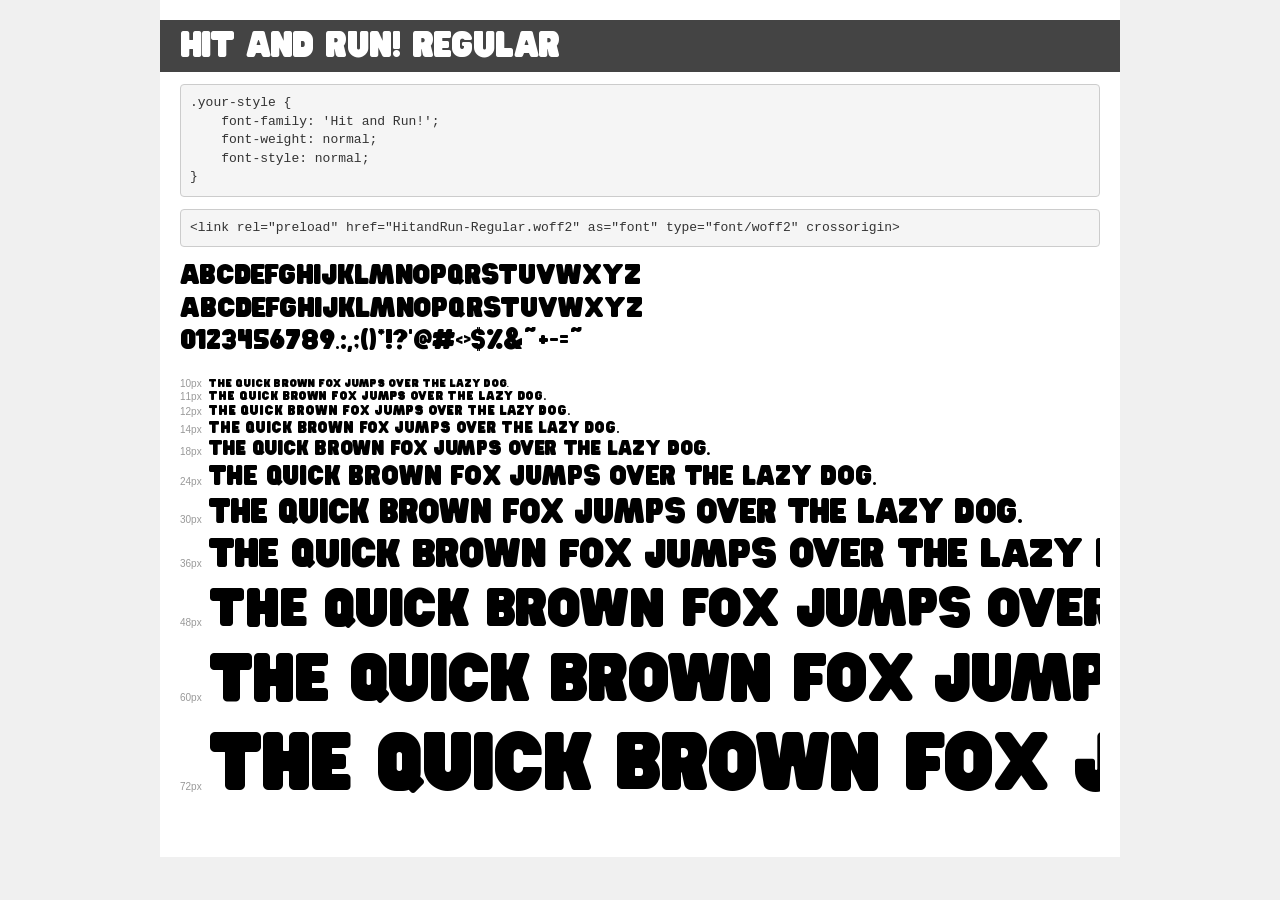
<file: fonts/demo.html>
<!DOCTYPE html>
<html lang="en">
<head>
    <meta charset="utf-8">
    <meta http-equiv="X-UA-Compatible" content="IE=edge">
    <meta name="viewport" content="width=device-width, initial-scale=1">
    <meta name="robots" content="noindex, noarchive">
    <meta name="format-detection" content="telephone=no">
    <title>Transfonter demo</title>
    <link href="stylesheet.css" rel="stylesheet">
    <style>
        /*
        http://meyerweb.com/eric/tools/css/reset/
        v2.0 | 20110126
        License: none (public domain)
        */
        html, body, div, span, applet, object, iframe,
        h1, h2, h3, h4, h5, h6, p, blockquote, pre,
        a, abbr, acronym, address, big, cite, code,
        del, dfn, em, img, ins, kbd, q, s, samp,
        small, strike, strong, sub, sup, tt, var,
        b, u, i, center,
        dl, dt, dd, ol, ul, li,
        fieldset, form, label, legend,
        table, caption, tbody, tfoot, thead, tr, th, td,
        article, aside, canvas, details, embed,
        figure, figcaption, footer, header, hgroup,
        menu, nav, output, ruby, section, summary,
        time, mark, audio, video {
            margin: 0;
            padding: 0;
            border: 0;
            font-size: 100%;
            font: inherit;
            vertical-align: baseline;
        }
        /* HTML5 display-role reset for older browsers */
        article, aside, details, figcaption, figure,
        footer, header, hgroup, menu, nav, section {
            display: block;
        }
        body {
            line-height: 1;
        }
        ol, ul {
            list-style: none;
        }
        blockquote, q {
            quotes: none;
        }
        blockquote:before, blockquote:after,
        q:before, q:after {
            content: '';
            content: none;
        }
        table {
            border-collapse: collapse;
            border-spacing: 0;
        }
        /* demo styles */
        body {
            background: #f0f0f0;
            color: #000;
        }
        .page {
            background: #fff;
            width: 920px;
            margin: 0 auto;
            padding: 20px 20px 0 20px;
            overflow: hidden;
        }
        .font-container {
            overflow-x: auto;
            overflow-y: hidden;
            margin-bottom: 40px;
            line-height: 1.3;
            white-space: nowrap;
            padding-bottom: 5px;
        }
        h1 {
            position: relative;
            background: #444;
            font-size: 32px;
            color: #fff;
            padding: 10px 20px;
            margin: 0 -20px 12px -20px;
        }
        .letters {
            font-size: 25px;
            margin-bottom: 20px;
        }
        .s10:before {
            content: '10px';
        }
        .s11:before {
            content: '11px';
        }
        .s12:before {
            content: '12px';
        }
        .s14:before {
            content: '14px';
        }
        .s18:before {
            content: '18px';
        }
        .s24:before {
            content: '24px';
        }
        .s30:before {
            content: '30px';
        }
        .s36:before {
            content: '36px';
        }
        .s48:before {
            content: '48px';
        }
        .s60:before {
            content: '60px';
        }
        .s72:before {
            content: '72px';
        }
        .s10:before, .s11:before, .s12:before, .s14:before,
        .s18:before, .s24:before, .s30:before, .s36:before,
        .s48:before, .s60:before, .s72:before {
            font-family: Arial, sans-serif;
            font-size: 10px;
            font-weight: normal;
            font-style: normal;
            color: #999;
            padding-right: 6px;
        }
        pre {
            display: block;
            padding: 9px;
            margin: 0 0 12px;
            font-family: Monaco, Menlo, Consolas, "Courier New", monospace;
            font-size: 13px;
            line-height: 1.428571429;
            color: #333;
            font-weight: normal;
            font-style: normal;
            background-color: #f5f5f5;
            border: 1px solid #ccc;
            overflow-x: auto;
            border-radius: 4px;
        }
        /* responsive */
        @media (max-width: 959px) {
            .page {
                width: auto;
                margin: 0;
            }
        }
    </style>
</head>
<body>
<div class="page">
    <div class="demo">
        <h1 style="font-family: 'Hit and Run!'; font-weight: normal; font-style: normal;">Hit and Run! Regular</h1>
        <pre title="Usage">.your-style {
    font-family: 'Hit and Run!';
    font-weight: normal;
    font-style: normal;
}</pre>
        <pre title="Preload (optional)">
&lt;link rel=&quot;preload&quot; href=&quot;HitandRun-Regular.woff2&quot; as=&quot;font&quot; type=&quot;font/woff2&quot; crossorigin&gt;</pre>
        <div class="font-container" style="font-family: 'Hit and Run!'; font-weight: normal; font-style: normal;">
            <p class="letters">
                abcdefghijklmnopqrstuvwxyz<br>
ABCDEFGHIJKLMNOPQRSTUVWXYZ<br>
                0123456789.:,;()*!?'@#&lt;&gt;$%&^+-=~
            </p>
            <p class="s10" style="font-size: 10px;">The quick brown fox jumps over the lazy dog.</p>
            <p class="s11" style="font-size: 11px;">The quick brown fox jumps over the lazy dog.</p>
            <p class="s12" style="font-size: 12px;">The quick brown fox jumps over the lazy dog.</p>
            <p class="s14" style="font-size: 14px;">The quick brown fox jumps over the lazy dog.</p>
            <p class="s18" style="font-size: 18px;">The quick brown fox jumps over the lazy dog.</p>
            <p class="s24" style="font-size: 24px;">The quick brown fox jumps over the lazy dog.</p>
            <p class="s30" style="font-size: 30px;">The quick brown fox jumps over the lazy dog.</p>
            <p class="s36" style="font-size: 36px;">The quick brown fox jumps over the lazy dog.</p>
            <p class="s48" style="font-size: 48px;">The quick brown fox jumps over the lazy dog.</p>
            <p class="s60" style="font-size: 60px;">The quick brown fox jumps over the lazy dog.</p>
            <p class="s72" style="font-size: 72px;">The quick brown fox jumps over the lazy dog.</p>
        </div>
    </div>

</div>
</body>
</html>
</file>
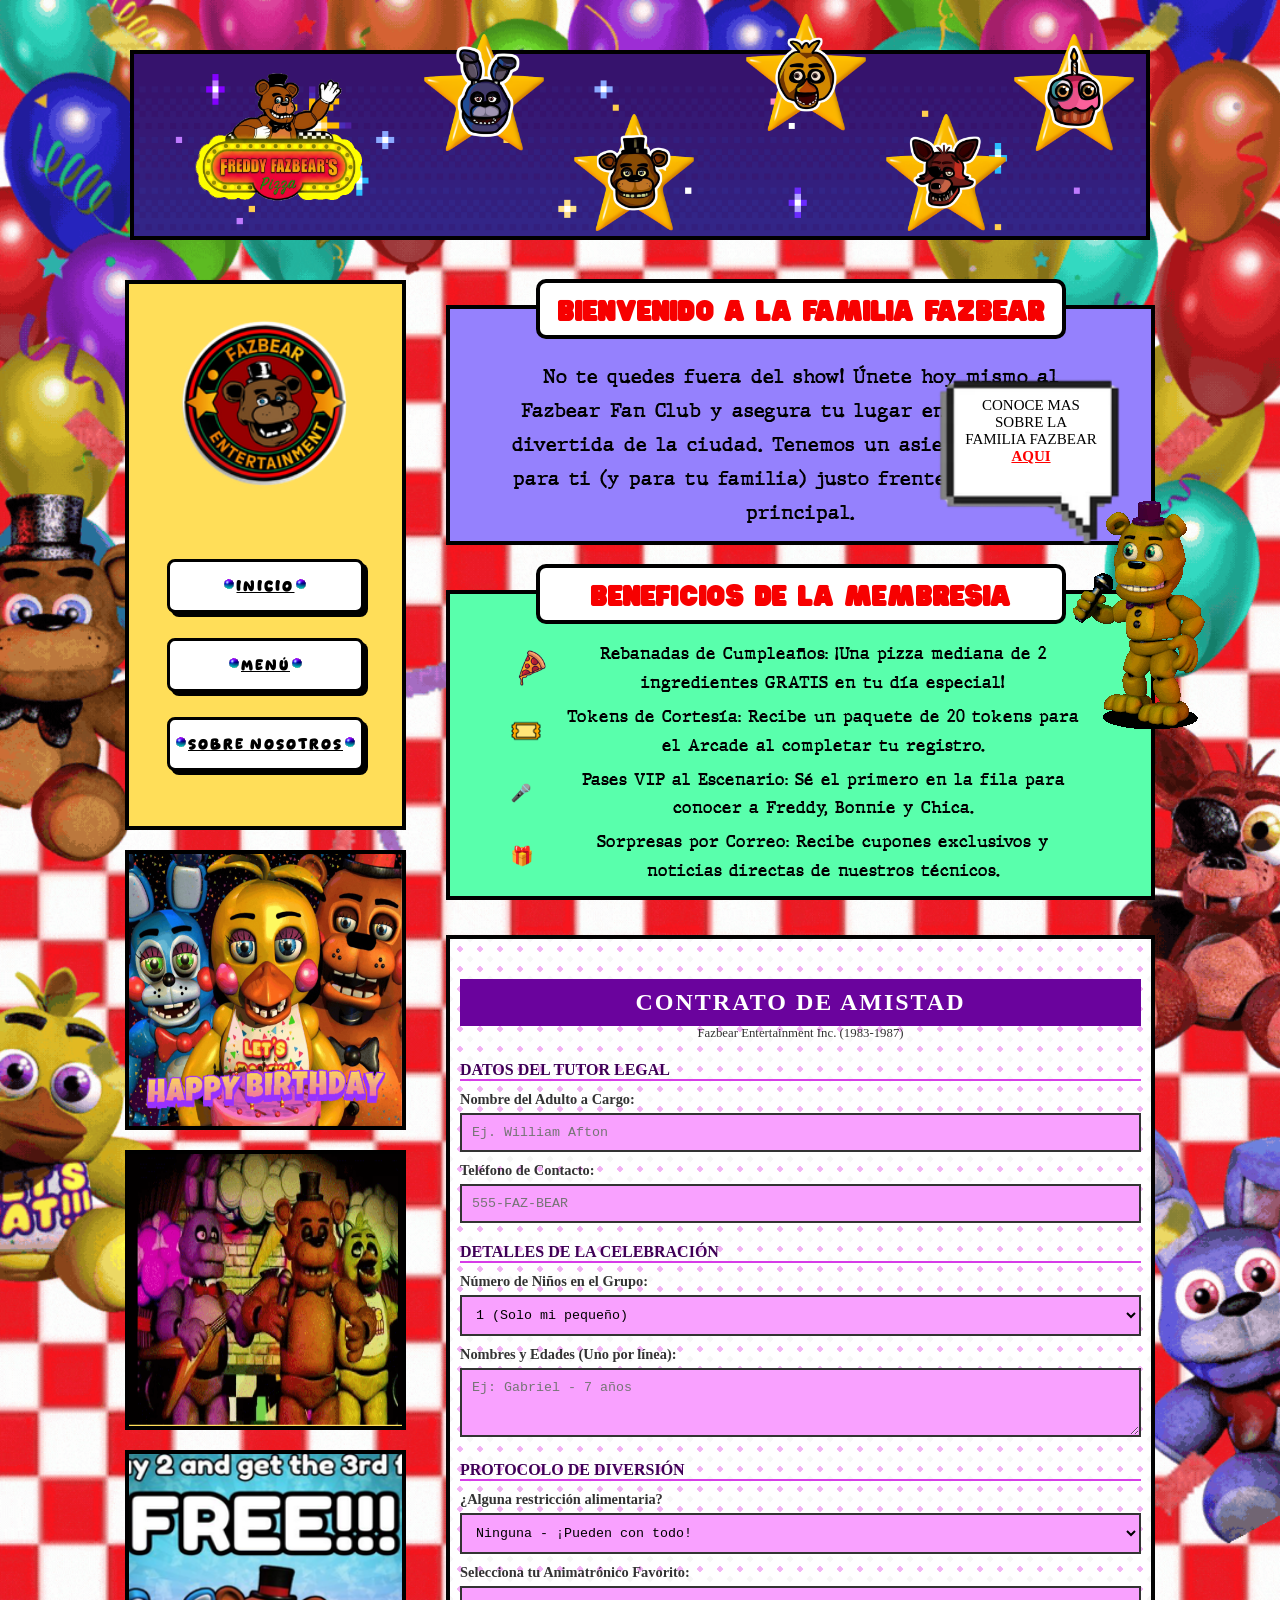
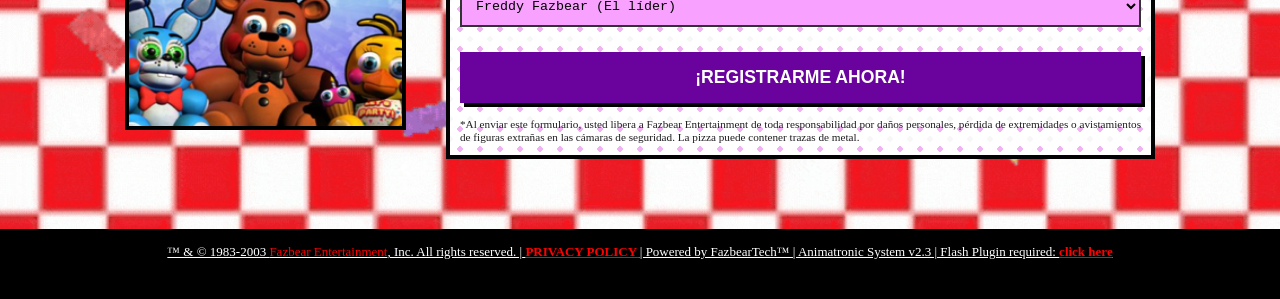
<file: formulario/formulario.html>
<!DOCTYPE html>
<html lang="en">

<head>
    <meta charset="UTF-8">
    <meta name="viewport" contentidth=device-width, initial-scale=1.0">
    <title>Freddy Pizza</title>
    <link rel="stylesheet" href="style/style.css">
    <link rel="shortcut icon" href="../img/Decoration/logo.png" type="image/x-icon">
</head>

<body>

    <div class="container1">

        <header class="encabezado">

            <img src="../img/LogoAnimado.gif" alt="" class="logo">

            <div class="iconos">
                <img src="../img/Decoration/bonny.png" class="bonny">
                <img src="../img/Decoration/freddy.png" class="freddy">
                <img src="../img/Decoration/chica.png" class="chica">
                <img src="../img/Decoration/foxy.png" class="foxy">
                <img src="../img/Decoration/a.png" class="cake">
            </div>


        </header>

    </div>


    <div class="toy">

        <div class="bocadillo">

            <div class="text">
                 <p>CONOCE MAS SOBRE LA FAMILIA FAZBEAR <a href="../sobrenosotros/menu.html">AQUI</a></p>
            </div>

            <img src="../img/Decoration/bocadillo.png" altç="">
        </div>

        <div>
            <img src="../img/Decoration/icon.gif" alt="">
        </div>

    </div>


    <div class="container2">

        <div class="lateral">

            <nav class="nav">

                <div class="logo">

                    <img src="../img/Decoration/logo.png" alt="">

                </div>

                <div class="links">
                    <a href="../index.html"><img src="img/multicolorball.gif">INICIO<img src="img/multicolorball.gif"></a>
                    <a href="../Menu/menu.html"><img src="img/multicolorball.gif">MENÚ<img src="img/multicolorball.gif"></a>
                    <a href="../sobrenosotros/menu.html"><img src="img/multicolorball.gif">SOBRE NOSOTROS<img src="img/multicolorball.gif"></a>
                </div>

            </nav>
           
            <nav class="poster">

                <img src="../formulario/img/happy.gif" alt="">

            </nav>



            <nav class="poster">

                <img src="../formulario/img/giphy.gif" alt="">

            </nav>

            <nav class="poster">

                <img src="../formulario/img/Free.png" alt="">

            </nav>

        </div>

        <div class="lateral2">

            <div class="carta1">
                <div class="legend">
                    <h1>BIENVENIDO A LA FAMILIA FAZBEAR</h1>
                </div>

                <div class="welcome">

                    No te quedes fuera del show! Únete hoy mismo al Fazbear Fan Club y asegura tu
                    lugar en la mesa más divertida de la ciudad. Tenemos un asiento reservado para ti (y para tu
                    familia) justo frente al escenario principal.

                </div>
            </div>

            <div class="carta2">
                <div class="legend">
                    <h1>BENEFICIOS DE LA MEMBRESIA</h1>
                </div>

                <div class="member">
                    <ul>
                        <li class="beneficio1">Rebanadas de Cumpleaños: ¡Una pizza mediana de 2 ingredientes GRATIS en tu día especial!</li>
                        <li class="beneficio2">Tokens de Cortesía: Recibe un paquete de 20 tokens para el Arcade al completar tu registro.</li>
                        <li class="beneficio3">Pases VIP al Escenario: Sé el primero en la fila para conocer a Freddy, Bonnie y Chica.</li>
                        <li class="beneficio4">Sorpresas por Correo: Recibe cupones exclusivos y noticias directas de nuestros técnicos.</li>
                    </ul>
                </div>
            </div>


            <div class="theme">
                <div class="form-container">
                    <h2>CONTRATO DE AMISTAD</h2>
                    <p style="text-align: center; font-size: 0.8em;">Fazbear Entertainment Inc. (1983-1987)</p>

                    <form action="#">
                        <div class="section-title">DATOS DEL TUTOR LEGAL</div>

                        <label for="tutor">Nombre del Adulto a Cargo:</label>
                        <input type="text" id="tutor" name="tutor" placeholder="Ej. William Afton" required>

                        <label for="tel">Teléfono de Contacto:</label>
                        <input type="tel" id="tel" name="tel" placeholder="555-FAZ-BEAR" required>

                        <div class="section-title">DETALLES DE LA CELEBRACIÓN</div>

                        <label for="num-kids">Número de Niños en el Grupo:</label>
                        <select id="num-kids" name="num-kids">
                            <option value="1">1 (Solo mi pequeño)</option>
                            <option value="2-4">2 a 4 (Pequeña fiesta)</option>
                            <option value="5+">Más de 5 (¡Fiesta masiva!)</option>
                        </select>

                        <label for="kids-info">Nombres y Edades (Uno por línea):</label>
                        <textarea id="kids-info" name="kids-info" rows="3"
                            placeholder="Ej: Gabriel - 7 años"></textarea>

                        <div class="section-title">PROTOCOLO DE DIVERSIÓN</div>

                        <label for="alergias">¿Alguna restricción alimentaria?</label>
                        <select id="alergias" name="alergias">
                            <option value="ninguna">Ninguna - ¡Pueden con todo!</option>
                            <option value="gluten">Sin Gluten (Masa especial)</option>
                            <option value="lactosa">Sin Lactosa (Queso sintético)</option>
                            <option value="vegetariano">Vegetariano (Solo verduras)</option>
                        </select>

                        <label for="fav">Selecciona tu Animatrónico Favorito:</label>
                        <select id="fav" name="fav">
                            <option value="freddy">Freddy Fazbear (El líder)</option>
                            <option value="bonnie">Bonnie (El guitarrista)</option>
                            <option value="chica">Chica (¡A comer!)</option>
                            <option value="foxy">Foxy (El pirata - Fuera de servicio temporalmente)</option>
                            <option value="gold">???</option>
                        </select>

                        <button type="submit" class="btn-submit">¡REGISTRARME AHORA!</button>

                        <p class="disclaimer">
                            *Al enviar este formulario, usted libera a Fazbear Entertainment de toda responsabilidad por
                            daños personales, pérdida de extremidades o avistamientos de figuras extrañas en las cámaras
                            de seguridad. La pizza puede contener trazas de metal.
                        </p>
                    </form>
                </div>
            </div>
        </div>

    </div>



    <footer>

        <p class="text">™ & © 1983-2003 <span class="fnaf">Fazbear Entertainment</span>, Inc. All rights reserved.
            |<span> <a href="https://policies.google.com/privacy?hl=es" target="_blank">PRIVACY POLICY </a></span>| Powered by FazbearTech™ | Animatronic System v2.3 | Flash Plugin required:
            <span class="fnaf"><a href="https://www.adobe.com/es/products/flashplayer/end-of-life-alternative.html" target="_blank">click here</a></span>
        </p>

    </footer>

</body>

</html>
</file>
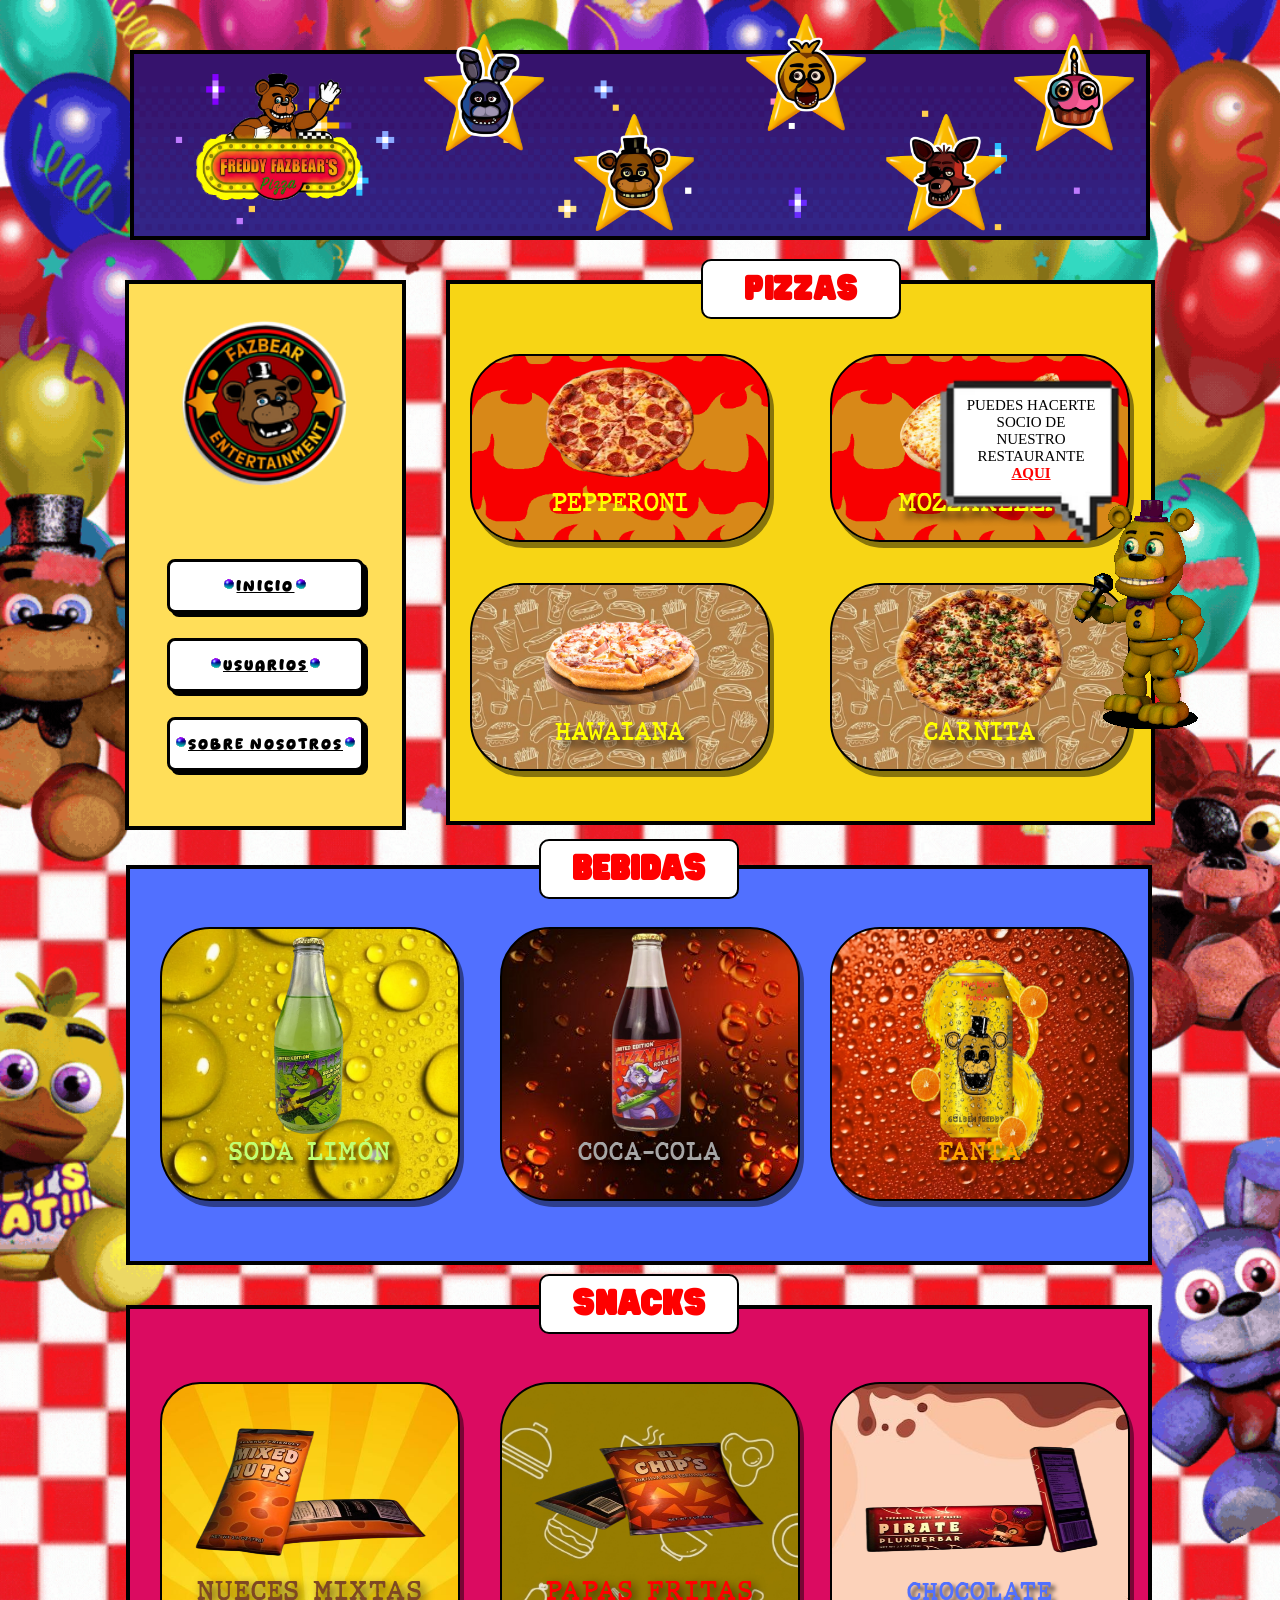
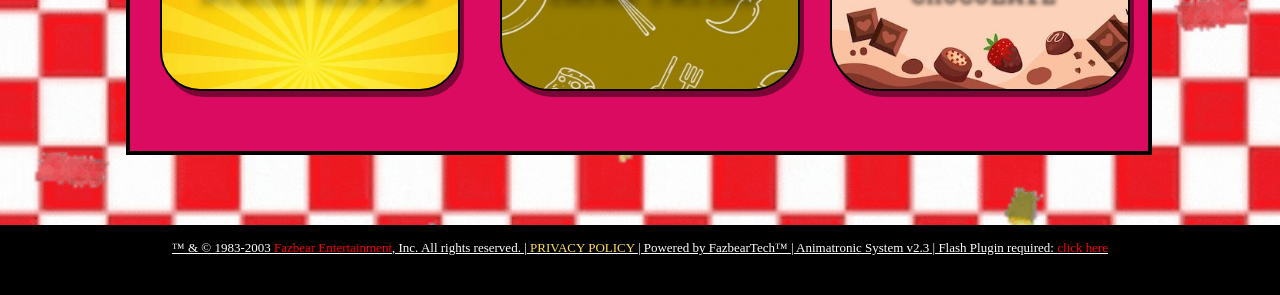
<file: Menu/menu.html>
<!DOCTYPE html>
<html lang="en">

<head>
    <meta charset="UTF-8">
    <meta name="viewport" content="width=device-width, initial-scale=1.0">
    <title>Freddy Pizza</title>
    <link rel="stylesheet" href="style/style.css">
    <link rel="shortcut icon" href="/img/Decoration/logo.png" type="image/x-icon">
</head>

<body>

    <div class="container1">
        <header class="encabezado">
            <img src="../img/LogoAnimado.gif" alt="Logo Animado" class="logo">
            <div class="iconos">
                <img src="../img/Decoration/bonny.png" class="bonny" alt="Bonny">
                <img src="../img/Decoration/freddy.png" class="freddy" alt="Freddy">
                <img src="../img/Decoration/chica.png" class="chica" alt="Chica">
                <img src="../img/Decoration/foxy.png" class="foxy" alt="Foxy">
                <img src="../img/Decoration/a.png" class="cake" alt="Cake">
            </div>
        </header>
    </div>

    <div class="toy">
        <div class="bocadillo">
            <div class="text">
                <p>PUEDES HACERTE SOCIO DE NUESTRO RESTAURANTE <a href="formulario/formulario.html">AQUI</a></p>
            </div>
            <img src="../img/Decoration/bocadillo.png" alt="Bocadillo de texto">
        </div>
        <div>
            <img src="../img/Decoration/icon.gif" alt="Icono animado">
        </div>
    </div>

    <div class="container2">
        <div class="lateral">
            <nav class="nav">
                <div class="logo">
                    <img src="../img/Decoration/logo.png" alt="Logo Freddy">
                </div>
                <div class="links">
                    <a href="../index.html"><img src="img/multicolorball.gif">INICIO<img src="img/multicolorball.gif"></a>
                    <a href="../formulario/formulario.html"><img src="img/multicolorball.gif">USUARIOS<img src="img/multicolorball.gif"></a>
                    <a href="../sobrenosotros/menu.html"><img src="img/multicolorball.gif">SOBRE NOSOTROS<img src="img/multicolorball.gif"></a>
                </div>
            </nav>
            <nav class="poster"></nav>
        </div>

        <div class="lateral2">
            <div class="carta">
                <div class="encabezado_carta"><h1>PIZZAS</h1></div>
                <div class="menu-grid">
                    <div class="pizzas_fila1_1 item-menu">
                        <img src="img/Pepperoni.png" alt="Pepperoni">
                        <h1>PEPPERONI</h1>
                    </div>
                    <div class="pizzas_fila1_2 item-menu">
                        <img src="img/Mozzarrella.png" alt="Mozzarella">
                        <h1>MOZZARELLA</h1>
                    </div>
                    <div class="pizzas_fila2_1 item-menu">
                        <img src="img/hawiana.png" alt="Hawaiana">
                        <h1>HAWAIANA</h1>
                    </div>
                    <div class="pizzas_fila2_2 item-menu">
                        <img src="img/LastPizza.png" alt="Carnita">
                        <h1>CARNITA</h1>
                    </div>
                </div>
            </div>

            <div class="drink">
                <div class="encabezado_carta2"><h1>BEBIDAS</h1></div>
                <div class="menu-grid">
                    <div class="bebidas1 item-menu">
                        <img src="img/sodalimon.png" alt="Soda Limón">
                        <h1>SODA LIMÓN</h1>
                    </div>
                    <div class="bebidas2 item-menu">
                        <img src="img/cola.png" alt="Coca Cola">
                        <h1>COCA-COLA</h1>
                    </div>
                    <div class="bebidas3 item-menu">
                        <img src="img/Fanta.png" alt="Fanta">
                        <h1>FANTA</h1>
                    </div>
                </div>
            </div>

            <div class="snacks">
                <div class="encabezado_carta3"><h1>SNACKS</h1></div>
                <div class="menu-grid">
                    <div class="snacks1 item-menu">
                        <img src="img/Nuez.png" alt="Nueces">
                        <h1>NUECES MIXTAS</h1>
                    </div>
                    <div class="snacks2 item-menu">
                        <img src="img/papas.png" alt="Papas">
                        <h1>PAPAS FRITAS</h1>
                    </div>
                    <div class="snacks3 item-menu">
                        <img src="img/chocolate.png" alt="Chocolate">
                        <h1>CHOCOLATE</h1>
                    </div>
                </div>
            </div>
        </div> 
    </div>

    <footer>
        <p class="text">™ & © 1983-2003 <span class="fnaf">Fazbear Entertainment</span>, Inc. All rights reserved.
            |<span> PRIVACY POLICY </span>| Powered by FazbearTech™ | Animatronic System v2.3 | Flash Plugin required:
            <span class="fnaf">click here</span>
        </p>
    </footer>

</body>
</html>
</file>
<file: fonts/stylesheet.css>
@font-face {
    font-family: 'Hit and Run!';
    src: url('HitandRun-Regular.eot');
    src: local('Hit and Run! Regular'), local('HitandRun!-Regular'),
        url('HitandRun-Regular.eot?#iefix') format('embedded-opentype'),
        url('HitandRun-Regular.woff2') format('woff2'),
        url('HitandRun-Regular.woff') format('woff'),
        url('HitandRun-Regular.ttf') format('truetype');
    font-weight: normal;
    font-style: normal;
    font-display: swap;
}
</file>
<file: formulario/style/style.css>
*{
    margin: 0;
    padding: 0;
    box-sizing: border-box;
}

@font-face {
    font-family: 'Hit and Run!';
    src: url('../fonts/HitandRun-Regular.eot');
    src: local('Hit and Run! Regular'),
         local('HitandRun!-Regular'),
         url('../../fonts/HitandRun-Regular.eot?#iefix') format('embedded-opentype'),
         url('../../fonts/HitandRun-Regular.woff2') format('woff2'),
         url('../../fonts/HitandRun-Regular.woff') format('woff'),
         url('../../fonts/HitandRun-Regular.ttf') format('truetype');
    font-weight: normal;
    font-style: normal;
    font-display: swap;
}

@font-face {
    font-family: 'Maquina';
    src: url(../../fonts/JMHTypewriter-Bold.ttf);
}

@font-face {
    font-family: 'Blue';
    src: url(../../fonts/Blue\ Winter.ttf);
}

body{
    background: url(../../img/Backgrounds/background5.gif);
    background-size: cover;    
}

/*********************************TOY***********************************/

/*CAJA TOY*/
.toy{
    position: fixed;
    right: 10px;
    top:450px;
    z-index: 9999;
}

/*BOCADILLO*/
.toy .bocadillo{
    position: fixed;
    right: 145px;
    top: 355px;
    z-index: 9999;
     animation: comic 15s linear infinite;
}
/*TEXTO DEL BOCADILLO*/
.bocadillo .text{
    width: 160px;
    padding: 12px;
    border-radius: 15px;
    position: absolute;
    top: 30px;
    right: 24px;
    transition: transform 0.3s ease;
}

.text p{
    font-size: 15px;
    text-align: center;
}

.text a{
    color: red;
    font-weight: bolder;
}

/*IMG BOCADILLO*/
.bocadillo img{
    height: 200px;
    width: 210px;
}

@keyframes comic {
    0%{
        opacity: 0;
        transform: translateX(20px);
    }

    66%{
        opacity: 0;
        transform: translateX(20px);
    }

    67%{
        opacity: 1;
        transform: translateX(0);
    }

    100%{
        opacity: 1;
        transform: translateX(0);
    }
}

/********************CONTENEDOR LOGO Y EMOTICONOS***********************/


.container1{
    width: 100%;
    max-width: 1200px;
    margin: auto;
}

/*CAJA LOGOS*/

.encabezado {
    display: flex;
    position: relative;
    justify-content: space-between;
    align-items: center;
    padding: 20px;
    background-image: url('../img/estrellascielo.jpg');
    background-size: cover;
    max-width: 85%;
    height: 190px;
    margin: 20px auto;
    border: solid 4px black;
    margin-top: 50px;
    background-color: aliceblue;
    animation: cielo 20s linear infinite;
}

@keyframes cielo {
    from {
        background-position: 0 0;
    }
    to {
        background-position: -1000px 0;
    }
}

/*GIF LOGO*/

.encabezado>.logo{
    width: 250px;
    height: 150px;
    background-size: cover;
    background-position: center;
    position: relative;
}

/*iconos*/

.iconos img{
    position: absolute;
    width: 140px;
    animation: zoom 5s ease-in-out infinite;
}

/*posicion iconos*/

.bonny{
    top: -20px;
    left: 280px;
}

.freddy{
    top: 60px;
    left: 430px;
}

.chica{
    top: -40px;
    right: 270px;
}

.foxy{
    top: 60px;
    right: 130px;
}

.cake{
    top: -20px;
    left: 870px;
}

/*animacion*/

@keyframes zoom {
    0% {
        transform: scale(0.9);
    }
    50% {
        transform: scale(1.2);
    }

    100% {
        transform: scale(0.9);
    }
}

/***********************PROMO PIZZA*************************/

.promo{
    display: flex;
    background: url(/img/Promos/promo.png);
    background-size: cover;
    background-repeat:no-repeat;
    background-position: center;
    justify-content: space-between;
    padding: 20px;
    background-color: aliceblue;
    max-width: 85%;
    height: 400px;
    border: solid 4px black;
    margin: 20px auto;
    
}

/******************** CONTENDERO MENU Y BIENVENIDA *********************/

.container2{
    display: flex;
    width: 100%;
    max-width: 1070px;
    margin: auto;
}


/*********************** BARRA LATERAL IZQUIERDO **********************/

.lateral{
    width: 30%;
}

/*MENU*/

.nav{
    background: #ffde59;
    max-width: 100%;
    height: 550px;
    margin: 20px;
    border: 4px solid black;
    text-align: center;
    font-family: 'Blue';
    font-size: 13px;
}

/*LOGO*/

.nav .logo{
    margin: 20px auto;
    width: 80%;
    height: 200px;
}

.logo img{
    height: 100%;
    width: 100%;
    object-fit: contain;
}

/*LINKS*/

.nav .links{
    margin: 20px auto;
    width: 90%;
    padding: 10px 0;
}

/* BOTONES */

.nav .links a{
    display: block;
    width: 80%;
    margin: 25px auto;
    padding: 15px 0;
    background-color: white;
    border: 3px solid black;
    border-radius: 8px;
    color: black;
    letter-spacing: 2px;
    box-shadow: 4px 4px 0px black;
    transition: 0.15s;
}


.poster{
    background: #ffde59;
    max-width: 90%;
    height: 280px;
    margin: 20px ;
    margin-top: 20px;
    border: solid 4px black; 
}

.poster img{
    width: 100%;
    height: 100%;
}



/*********************PIZZAS************************/
.lateral2{
    display:block;
    width: 70%;
}

.carta1{
    background: #9581fd;
    height: 240px;
    margin: 20px;
    margin-top: 45px;
    margin-bottom: 35px;
    border: solid 4px black;
    padding: 40px 10px 0px;
    position: relative;
}

.carta2{
    background: #59ffac;
    height: 310px;
    margin: 20px;
    margin-top: 45px;
    margin-bottom: 35px;
    border: solid 4px black;
    padding: 40px 10px 0px;
    position: relative;
}

/*LEGEND ESPECIAL PROMOS */

.legend{
    position: absolute;
    top: -30px;
    left: 50%;
    transform: translateX(-50%);
    height: 60px;
    width: 530px;
    background-color: white;
    border: 4px solid black;
    border-radius: 10px;
    display: flex;
    align-items: center;
    justify-content: center;
}

/*TEXTO LEGEND*/

.legend h1{
    text-align: center;
    font-size: 25px;
    color: rgb(247, 0, 0);
    font-family: 'Hit and Run!', cursive;
    padding-top: 5px;
    letter-spacing: 1px;
}



/* TARJETA DE LAS FOTOS */
.card{
    overflow: hidden;
    border: 4px solid black;
    box-shadow: 4px 6px rgba(0, 0, 0, 0.45);
    background: white;
    user-select:unset;
}

/* FOTOS */
.card img{
    width: 100%;
    height: 100%;
    object-fit: cover;
} 


/*member*/
.lateral2 > .member,.welcome{
    margin:20px auto;

}

.welcome{

    max-width: 85%;
    margin: auto;
    margin-top: 10px;
    font-family: 'Maquina';
    font-size: 20px;
    font-weight: bold;
    text-align: center;
    line-height: 1.7;
    color: black;
}


.member ul{
    list-style: none;
}

.member li{
    max-width: 85%;
    margin: 5px auto;
    padding-left: 45px;
    font-family:'Maquina';
    font-size: 17px;
    font-weight: bold;
    text-align: center;
    line-height: 1.7;
    color: black;
    background-position: left center;
}

.beneficio1{
    background-image: url("../img/pizza.png");
    background-size: 40px;
    background-repeat: no-repeat;
}

.beneficio2{
    background-image: url("../img/ticket.png");
    background-size: 30px;
    background-repeat: no-repeat;
}

.beneficio3{
    background-image: url("../img/micro.png");
    background-size: 20px;
    background-repeat: no-repeat;
}

.beneficio4{
    background-image: url("../img/regalo.png");
    background-size: 22px;
    background-repeat: no-repeat;
}


/******************** FORMULARIO ******************/

.form-container {
background-color: hsl(0, 0%, 100%);
border: 4px solid #030303; /* Rojo vibrante 80s */
padding: 40px 10px 10px;
color: #333;
background-image: radial-gradient(#f2b3f4 20%, transparent 20%), radial-gradient(#f7f7f7 20%, transparent 20%);
background-position: 0 0, 10px 10px;
background-size: 20px 20px;
margin: 20px;
}

h2 {
    text-align: center;
    background-color: #6a039d;
    color: white;
    padding: 10px;
    text-transform: uppercase;
    letter-spacing: 2px;
}

.section-title {
    border-bottom: 2px solid #d63ce7;
    margin-top: 20px;
    margin-bottom: 10px;
    font-weight: bold;
    color: #3f0056;
}

label {
    display: block;
    margin-top: 10px;
    font-size: 0.9em;
    font-weight: bold;
}

input, select, textarea {
    width: 100%;
    padding: 10px;
    margin-top: 5px;
    border: 2px solid #333;
    background-color: #f9a1ff;
    box-sizing: border-box;
    font-family: 'Courier New', sans-serif;
}

input:focus, select:focus {
    outline: none;
    border-color: #f500af;
    background-color: #f9f9f9;
}

option:focus{
    background-color: red;
}

.btn-submit {
    margin-top: 25px;
    width: 100%;
    padding: 15px;
    background-color: #6a039d;
    color: white;
    border: none;
    font-weight: bold;
    font-size: 1.1em;
    cursor: pointer;
    text-transform: uppercase;
    box-shadow: 4px 4px 0px #000;
}

.btn-submit:hover {
    background-color: #c02b9b;
    transform: translate(-2px, -2px);
    box-shadow: 6px 6px 0px #000;
}

.disclaimer {
    font-size: 0.7em;
    color: #1f1e1e;
    margin-top: 15px;
    text-align: justify;
    line-height: 1.2;
}

/******************** FOOTER ******************/
footer{
    margin-top: 50px;
    background-color: black;
    height: 70px;
    width: 100%;
    align-items: center;
    justify-content: center;
}

/*TEXTO FOOTER*/

footer p{
    font-size: 13px;
    color: white;
    text-align: center;
    padding-top: 15px;
    text-decoration:underline;
}

/*SPAN AMARILLO*/

footer span {
    color: #ffde59;
}

/*SPAN ROJO*/

footer .fnaf{
    color: red;
}

/* --- RESPONSIVE DESIGN --- */

@media (max-width: 700px) {
  
    .container2 {
        flex-direction: column; 
        align-items: center;
    }

    .lateral, .lateral2 {
        width: 100%; 
        max-width: 100%;
    }

    .encabezado {
        max-width: 95%;
        height: auto;
        flex-direction: column;
        padding: 40px 10px;
    }

    .encabezado > .logo {
        width: 180px;
        height: auto;
        margin-bottom: 20px;
    }

    .iconos {
        position: static;
        display: flex;
        flex-wrap: wrap;
        justify-content: center;
        gap: 10px;
    }

    .iconos img {
        position: static; 
        width: 60px; 
    }


    .nav {
        height: auto;
        padding-bottom: 20px;
    }

    .nav .links a {
        width: 90%;
    }

    .poster {
        display: none;
    }

    .legend {
        width: 90%; 
        height: auto;
        padding: 10px;
    }

    .legend h1 {
        font-size: 18px;
    }

    .carta1, .carta2 {
        height: auto; 
        padding-bottom: 30px;
    }

    .toy {
        display: none;
    }

   
    .form-container {
        margin: 10px;
        padding: 20px 15px;
    }
}

@media (max-width: 480px) {
    .welcome, .member li {
        font-size: 15px;
        padding-left: 35px;
    }

    footer {
        height: auto;
        padding: 20px 10px;
    }
}
</file>
<file: Menu/style/style.css>
*{
    margin: 0;
    padding: 0;
    box-sizing: border-box;
}

@font-face {
    font-family: 'Hit and Run!';
    src: url('../fonts/HitandRun-Regular.eot');
    src: local('Hit and Run! Regular'),
         local('HitandRun!-Regular'),
         url('../../fonts/HitandRun-Regular.eot?#iefix') format('embedded-opentype'),
         url('../../fonts/HitandRun-Regular.woff2') format('woff2'),
         url('../../fonts/HitandRun-Regular.woff') format('woff'),
         url('../../fonts/HitandRun-Regular.ttf') format('truetype');
    font-weight: normal;
    font-style: normal;
    font-display: swap;
}

@font-face {
    font-family: 'Blue';
    src: url(../fonts/Blue\ Winter.ttf);
}

body{
    background: url(../../img/Backgrounds/background5.gif);
    background-size: cover;    
}

/*********************************TOY***********************************/

/*CAJA TOY*/
.toy{
    position: fixed;
    right: 10px;
    top:450px;
    z-index: 9999;
}

/*BOCADILLO*/
.toy .bocadillo{
    position: fixed;
    right: 145px;
    top: 355px;
    z-index: 9999;
     animation: comic 15s linear infinite;
}
/*TEXTO DEL BOCADILLO*/
.bocadillo .text{
    width: 160px;
    padding: 12px;
    border-radius: 15px;
    position: absolute;
    top: 30px;
    right: 24px;
    transition: transform 0.3s ease;
}

.text p{
    font-size: 15px;
    text-align: center;
}

.text a{
    color: red;
    font-weight: bolder;
}

/*IMG BOCADILLO*/
.bocadillo img{
    height: 200px;
    width: 210px;
}

@keyframes comic {
    0%{
        opacity: 0;
        transform: translateX(20px);
    }

    66%{
        opacity: 0;
        transform: translateX(20px);
    }

    67%{
        opacity: 1;
        transform: translateX(0);
    }

    100%{
        opacity: 1;
        transform: translateX(0);
    }
}

/********************CONTENEDOR LOGO Y EMOTICONOS***********************/


.container1{
    width: 100%;
    max-width: 1200px;
    margin: auto;
}

/*CAJA LOGOS*/

.encabezado{
    display: flex;
    position: relative;
    justify-content: space-between;
    align-items: center;
    padding: 20px;
    background-image: url(img/estrellascielo.jpg);
    background-size: cover;
    max-width: 85%;
    height: 190px;
    margin: 20px auto;
    border: solid 4px black;
    margin-top: 50px;
    animation: cielo 20s linear infinite;
}

/*GIF LOGO*/

.encabezado>.logo{
    width: 250px;
    height: 150px;
    background-size: cover;
    background-position: center;
    position: relative;
}

/*iconos*/

.iconos img{
    position: absolute;
    width: 140px;
    animation: zoom 5s ease-in-out infinite;
}

/*posicion iconos*/

.bonny{
    top: -20px;
    left: 280px;
}

.freddy{
    top: 60px;
    left: 430px;
}

.chica{
    top: -40px;
    right: 270px;
}

.foxy{
    top: 60px;
    right: 130px;
}

.cake{
    top: -20px;
    left: 870px;
}

/*animacion*/

@keyframes zoom {
    0% {
        transform: scale(0.9);
    }
    50% {
        transform: scale(1.2);
    }

    100% {
        transform: scale(0.9);
    }
}
@font-face {
    font-family: "Blue";
    src: url(../style/Fuentes/Blue\ Winter.ttf);
}

/***********************PROMO PIZZA*************************/

.promo{
    display: flex;
    background: url(/img/Promos/promo.png);
    background-size: cover;
    background-repeat:no-repeat;
    background-position: center;
    justify-content: space-between;
    padding: 20px;
    background-color: aliceblue;
    max-width: 85%;
    height: 400px;
    border: solid 4px black;
    margin: 20px auto;
    
}

/*****************CONTENDERO MENU Y PIZZAS*******************/

.container2{
    display: flex;
    width: 100%;
    max-width: 1070px;
    margin: auto;
}


/*********************** BARRA LATERAL izquierda**********************/

.lateral{
    width: 30%;
}

/*MENU*/

.nav{
    background: #ffde59;
    max-width: 100%;
    height: 550px;
    margin: 20px;
    border: 4px solid black;
    text-align: center;
    font-family: 'Blue';
    font-size: 13px;
}

/*LOGO*/

.nav .logo{
    margin: 20px auto;
    width: 80%;
    height: 200px;
}

.logo img{
    height: 100%;
    width: 100%;
    object-fit: contain;
}

/*LINKS*/

.nav .links{
    margin: 20px auto;
    width: 90%;
    padding: 10px 0;
}

/* BOTONES */

.nav .links a{
    display: block;
    width: 80%;
    margin: 25px auto;
    padding: 15px 0;
    background-color: white;
    border: 3px solid black;
    border-radius: 8px;
    color: black;
    letter-spacing: 2px;
    box-shadow: 4px 4px 0px black;
    transition: 0.15s;
}

.poster img{
    width: 100%;
    height: 100%;
}

/*BANNERS*/

.banners{
    background: url(img/estrellascielo.jpg);
    max-width: 100%;
    height: 350px;
    margin: 20px ;
    border: solid 8px black;
}



/*GIF LOGO*/

.encabezado>.logo{
    width: 250px;
    height: 150px;
    background-size: cover;
    background-position: center;
    position: relative;
}

/*iconos*/

.iconos img{
    position: absolute;
    width: 140px;
    animation: zoom 5s ease-in-out infinite;
}

/*posicion iconos*/

.bonny{
    top: -20px;
    left: 280px;
}

.freddy{
    top: 60px;
    left: 430px;
}

.chica{
    top: -40px;
    right: 270px;
}

.foxy{
    top: 60px;
    right: 130px;
}

.cake{
    top: -20px;
    left: 870px;
}

/*animacion*/

@keyframes zoom {
    0% {
        transform: scale(0.9);
    }
    50% {
        transform: scale(1.2);
    }

    100% {
        transform: scale(0.9);
    }
}
@keyframes cielo {
    from {
        background-position: 0 0;
    }
    to {
        background-position: -1000px 0;
    }
}

/***********************PROMO PIZZA*************************/

.promo{
    display: flex;
    background: url(/img/Promos/promo.png);
    background-size: cover;
    background-repeat:no-repeat;
    background-position: center;
    justify-content: space-between;
    padding: 20px;
    background-color: aliceblue;
    max-width: 85%;
    height: 400px;
    border: solid 4px black;
    margin: 20px auto;
    
}

/*********************PIZZAS************************/
@font-face {
    font-family:'Maquina';
    src: url('Fuentes/JMH-Typewriter-Bold.ttf');
}
.lateral2{
    display:block;
    width: 70%;
}

.carta{
    background: #f7d515;
    height: 545px;
    margin: 20px;
    border: solid 4px black;
    padding: 40px 10px 10px 10px; 
    position: relative;
    gap:5px;
    font-family:'Maquina';
    display:flex;
}

/*LEGEND ESPECIAL ENCABEZADOS CARTA */

.encabezado_carta{
    display:flex;
    position: absolute;
    top: -25px;
    left: 50%;
    transform: translateX(-50%);
    height: 60px;
    width: 200px;
    background-color: white;
    border: 2px solid black;
    border-radius: 10px;
    align-items: center;
    justify-content: space-around;
}
/* TITULOS */
.encabezado_carta h1{
    text-align: center;
    font-size: 29px;
    color: rgb(247, 0, 0);
    font-family: 'Hit and Run!', cursive;
    padding-top: 1px;
    letter-spacing: 1px;
}
/* PIZZAS Y ABSOLUTE*/
.pizzas_fila1_1{
    left: 20px;
    height:35%;
    width:300px;
    border-radius: 50px;
    /*POSICIONAR PIZZAS*/
    position:absolute;
    display:flex;
    justify-content: center;
    /*Recorta la pizza en caso de que se pase de la altura*/
    overflow: hidden;
    background-image:url(img/image.png);
    background-size: cover;
    border: 2px solid black;
    box-shadow: 4px 6px rgba(0, 0, 0, 0.45);
    margin-top: 30px;
    font-size: 19px;
}
.pizzas_fila1_1 img {
    width:60%;
    height:75%;
}
.pizzas_fila1_1 h1 {
    position: absolute;
    top:130px;
    font-weight: bold;
    color: yellow;
    font-size: 25px;
}
.pizzas_fila1_2{
    height:35%;
    width:300px;
    border-radius: 50px;
    /*POSICIONAR PIZZAS*/
    position:absolute;
    display:flex;
    justify-content: center;
    /*Recorta la pizza en caso de que se pase de la altura*/
    overflow: hidden;
    background-image:url(img/image.png);
    background-size: cover;
    border: 2px solid black;
    box-shadow: 4px 6px rgba(0, 0, 0, 0.45);
    margin-top: 30px;
    font-size: 19px;
     /*POSICIONAR PIZZAS*/
     left: 380px;
}
.pizzas_fila1_2 img {
    width:60%;
    height:75%;
}
.pizzas_fila1_2 h1 {
    position: absolute;
    top:130px;
    font-weight: bold;
    color: yellow;
    font-size: 25px;
    text-shadow: 7px 7px 7px rgba(0, 0, 0, 0.7);
}

.pizzas_fila2_1{
    left: 20px;
    height:35%;
    width:300px;
    border-radius: 50px;
    /*POSICIONAR PIZZAS*/
    position:absolute;
    display:flex;
    justify-content: center;
    /*Recorta la pizza en caso de que se pase de la altura*/
    overflow: hidden;
    background-image:url(img/PizzasAbajo.png);
    background-size: cover;
    border: 2px solid black;
    box-shadow: 4px 6px rgba(0, 0, 0, 0.45);
    bottom:50px;
        /*POSICIONAR PIZZAS*/
    font-size: 19px;
}
.pizzas_fila2_1 img {
    width:60%;
    height:75%;
}
.pizzas_fila2_1 h1 {
    position: absolute;
    top:130px;
    font-weight: bold;
    color: yellow;
    font-size: 25px;
    text-shadow: 7px 7px 7px rgba(0, 0, 0, 0.7);
}
.pizzas_fila2_2{
    height:35%;
    width:300px;
    border-radius: 50px;
    /*POSICIONAR PIZZAS*/
    position:absolute;
    display:flex;
    justify-content: center;
    /*Recorta la pizza en caso de que se pase de la altura*/
    overflow: hidden;
    background-image:url(img/PizzasAbajo.png);
    background-size: cover;
    border: 2px solid black;
    box-shadow: 4px 6px rgba(0, 0, 0, 0.45);
    margin-top: 60px;
    font-size: 19px;
     /*POSICIONAR PIZZAS*/
     left: 380px;
     bottom:50px;
}
.pizzas_fila2_2 img {
    width:60%;
    height:75%;
}
.pizzas_fila2_2 h1 {
    position: absolute;
    top:130px;
    font-weight: bold;
    color: yellow;
    font-size: 25px;
    text-shadow: 7px 7px 7px rgba(0, 0, 0, 0.7);
}
/*BEBIDAS CAJAS Y ENCABEZADOS*/
.drink{
    background: #5170ff;
    height: 400px;
    margin: 40px 20px 20px 20px;
    border: solid 4px black;
    position: relative;
    width:137%;
    right:320px;
}
.encabezado_carta2{
    display:flex;
    position: absolute;
    top: -30px;
    left: 50%;
    transform: translateX(-50%);
    height: 60px;
    width: 200px;
     background-color: white;
    border: 2px solid black;
    border-radius: 10px;
    align-items: center;
    justify-content: space-around;
}
.drink h1{
    font-size: 30px;
    color: red;
    letter-spacing: 1px;
    font-family: 'Hit and Run!';
    text-align: center;
}
/*BEBIDAS*/
.bebidas1{
    height:70%;
    width:300px;
    border-radius: 50px;
    /*POSICIONAR BEBIDA*/
    position:absolute;
    display:flex;
    justify-content: center;
    /*Recorta la bebida en caso de que se pase de la altura*/
    overflow: hidden;
    background-image:url(img/FondoPis.png);
    background-size: cover;
    border: 2px solid black;
    box-shadow: 4px 6px rgba(0, 0, 0, 0.45);
    margin-top: 60px;
    font-size: 19px;
     /*POSICIONAR BEBIDA*/
     left: 30px;
     bottom:60px;
}
.bebidas1 img {
    width:80%;
    height:77%;
}
.bebidas1 h1 {
    position: absolute;
    font-family:'Maquina';
    bottom:30px;
    font-weight: bold;
    color: #c1ff72;
    font-size: 25px;
    text-shadow: 4px 4px 4px rgba(0, 0, 0, 0.7);
}
.bebidas2{
    height:70%;
    width:300px;
    border-radius: 50px;
    /*POSICIONAR BEBIDA*/
    position:absolute;
    display:flex;
    justify-content: center;
    background-color: yellow;
    /*Recorta la bebida en caso de que se pase de la altura*/
    overflow: hidden;
    background-image:url(img/red.png);
    background-size: cover;
    border: 2px solid black;
    box-shadow: 4px 6px rgba(0, 0, 0, 0.45);
    margin-top: 60px;
    font-size: 19px;
     /*POSICIONAR BEBIDA*/
     left:370px;
     bottom:60px;
}
.bebidas2 img {
    width:50%;
    height:77%;
}
.bebidas2 h1 {
    position: absolute;
    font-family:'Maquina';
    bottom:30px;
    font-weight: bold;
    color: #a6a6a6;
    font-size: 25px;
    text-shadow: 4px 4px 4px rgba(0, 0, 0, 0.7);
}
.bebidas3{
    height:70%;
    width:300px;
    border-radius: 50px;
    /*POSICIONAR BEBIDA*/
    position:absolute;
    display:flex;
    justify-content: center;
    background-color: yellow;
    /*Recorta la bebida en caso de que se pase de la altura*/
    overflow: hidden;
    background-image:url(img/orange.png);
    background-size: cover;
    border: 2px solid black;
    box-shadow: 4px 6px rgba(0, 0, 0, 0.45);
    margin-top: 60px;
    font-size: 19px;
     /*POSICIONAR BEBIDA*/
     left:700px;
     bottom:60px;
}
.bebidas3 img {
    width:50%;
    height:87%;
}
.bebidas3 h1 {
    position: absolute;
    bottom:30px;
    font-family:'Maquina';
    font-weight: bold;
    color: orange;
    font-size: 25px;
    text-shadow: 4px 4px 4px rgba(0, 0, 0, 0.7);
}
/*SNACKS CAJAS Y ENCABEZADOS*/
.snacks{
    background: #db0b61;
    height: 450px;
    margin: 40px 20px 20px 20px;
    border: solid 4px black;
    position: relative;
    font-family:'Maquina';
    width:137%;
    right:320px;
}
.encabezado_carta3{
    display:flex;
    position: absolute;
    top: -35px;
    left: 50%;
    transform: translateX(-50%);
    height: 60px;
    width: 200px;
    background-color: white;
    border: 2px solid black;
    border-radius: 10px;
    align-items: center;
    justify-content: space-around;
}
.snacks h1{
    font-size: 30px;
    color: red;
    letter-spacing: 1px;
    font-family: 'Hit and Run!', cursive;
    text-align: center;
}
.snacks1{
    height:70%;
    width:300px;
    border-radius: 40px;
    /*POSICIONAR SNACK*/
    position:absolute;
    display:flex;
    justify-content: center;
    /*Recorta el snack en caso de que se pase de la altura*/
    overflow: hidden;
    background-image:url(img/yellow.png);
    background-size: cover;
    border: 2px solid black;
    box-shadow: 4px 6px rgba(0, 0, 0, 0.45);
    margin-top: 60px;
    font-size: 19px;
     /*POSICIONAR SNACK*/
     left: 30px;
     bottom:60px;
}
.snacks1 img {
    width:80%;
    height:77%;
}
.snacks1 h1 {
    position: absolute;
    font-family:'Maquina';
    bottom:80px;
    font-weight: bold;
    color: #7e4823;
    font-size: 27px;
    text-shadow: 4px 4px 10px rgba(0, 0, 0, 0.7);
}
.snacks2{
    height:70%;
    width:300px;
    border-radius: 50px;
    /*POSICIONAR SNACK*/
    position:absolute;
    display:flex;
    justify-content: center;
    /*Recorta el snack en caso de que se pase de la altura*/
    overflow: hidden;
    background-image:url(img/BrownP.png);
    background-size: cover;
    border: 2px solid black;
    box-shadow: 4px 6px rgba(0, 0, 0, 0.45);
    margin-top: 60px;
    font-size: 19px;
     /*POSICIONAR SNACK*/
     left:370px;
     bottom:60px;
}
.snacks2 img {
    width:80%;
    height:77%;
}
.snacks2 h1 {
    position: absolute;
    bottom:80px;
    font-weight: bold;
    color: red;
    font-family:'Maquina';
    font-size: 27px;
    text-shadow: 4px 4px 10px rgba(0, 0, 0, 0.7);
}
.snacks3{
    height:70%;
    width:300px;
    border-radius: 50px;
    /*POSICIONAR SNACK*/
    position:absolute;
    display:flex;
    justify-content: center;
    /*Recorta el snack en caso de que se pase de la altura*/
    overflow: hidden;
    background-image:url(img/FondoChoco.png);
    background-size: cover;
    border: 2px solid black;
    box-shadow: 4px 6px rgba(0, 0, 0, 0.45);
    margin-top: 60px;
    font-size: 19px;
     /*POSICIONAR SNACK*/
     left:700px;
     bottom:60px;
}
.snacks3 img {
    width:80%;
    height:77%;
}
.snacks3 h1 {
    position: absolute;
    font-family:'Maquina';
    bottom:80px;
    color: #5170ff;
    font-size: 25px;
    text-shadow: 4px 4px 4px rgba(0, 0, 0, 0.7);
}
/******************** FOOTER ******************/
footer{
    margin-top: 50px;
    background-color: black;
    height: 70px;
    width: 100%;
    align-items: center;
    justify-content: center;
}

/*TEXTO FOOTER*/

footer p{
    font-size: 13px;
    color: white;
    height: 50px;
    text-align: center;
    padding-top: 15px;
    text-decoration:underline;
}

/*SPAN AMARILLO*/

footer span {
    color: #ffde59;
}

/*SPAN ROJO*/

footer .fnaf{
    color: red;
}
/**************************************************************
 * SECCIÓN RESPONSIVE - AÑADIR AL FINAL DEL ARCHIVO
 **************************************************************/

@media (max-width: 1150px) {
    /* Ajuste del Header y personajes */
    .encabezado {
        max-width: 95%;
        overflow: hidden;
    }
    .iconos img {
        width: 100px; /* Reducimos tamaño para que no choquen */
    }
    .cake { display: none; } /* Quitamos el pastel en pantallas medianas */
    
    /* El contenedor lateral y el de las pizzas se ajustan */
    .container2 {
        flex-direction: column;
        align-items: center;
    }
    .lateral, .lateral2 {
        width: 100%;
    }
    .nav {
        height: auto;
        padding-bottom: 20px;
    }
}

@media (max-width: 850px) {
    /* QUITAMOS EL TOY FLOTANTE (Ocupa media pantalla en móvil) */
    .toy {
        display: none;
    }

    /* RESET DE CONTENEDORES DE COMIDA */
    /* Forzamos que dejen de ser cajas rígidas y se adapten al contenido */
    .carta, .drink, .snacks {
        width: 95% !important;
        height: auto !important;
        margin: 40px auto !important;
        right: 0 !important;
        display: flex !important;
        flex-wrap: wrap !important;
        justify-content: center !important;
        padding-top: 80px !important;
        padding-bottom: 40px !important;
        gap: 20px;
    }

    /* RESET DE CADA ITEM (Pizza, Bebida, Snack) */
    /* Eliminamos los 'left', 'bottom' y 'position absolute' manuales */
    .pizzas_fila1_1, .pizzas_fila1_2, .pizzas_fila2_1, .pizzas_fila2_2,
    .bebidas1, .bebidas2, .bebidas3,
    .snacks1, .snacks2, .snacks3 {
        position: relative !important;
        left: auto !important;
        top: auto !important;
        bottom: auto !important;
        margin: 0 !important;
        width: 280px !important; /* Mantenemos tu tamaño de tarjeta pero fluido */
        height: 300px !important;
    }

    /* Ajuste de títulos internos para que no se corten */
    .lateral2 h1 {
        font-size: 22px !important;
    }
    
    /* El encabezado flotante (PIZZAS, BEBIDAS) se queda centrado */
    .encabezado_carta, .encabezado_carta2, .encabezado_carta3 {
        width: 180px !important;
    }
}

@media (max-width: 480px) {
    /* Móviles muy pequeños */
    .encabezado {
        height: 120px;
    }
    .encabezado > .logo {
        width: 180px;
        height: auto;
    }
    .iconos {
        display: none; /* Limpiamos el header para que se vea el logo */
    }
    footer p {
        font-size: 11px;
        padding: 10px;
    }
}
</file>
